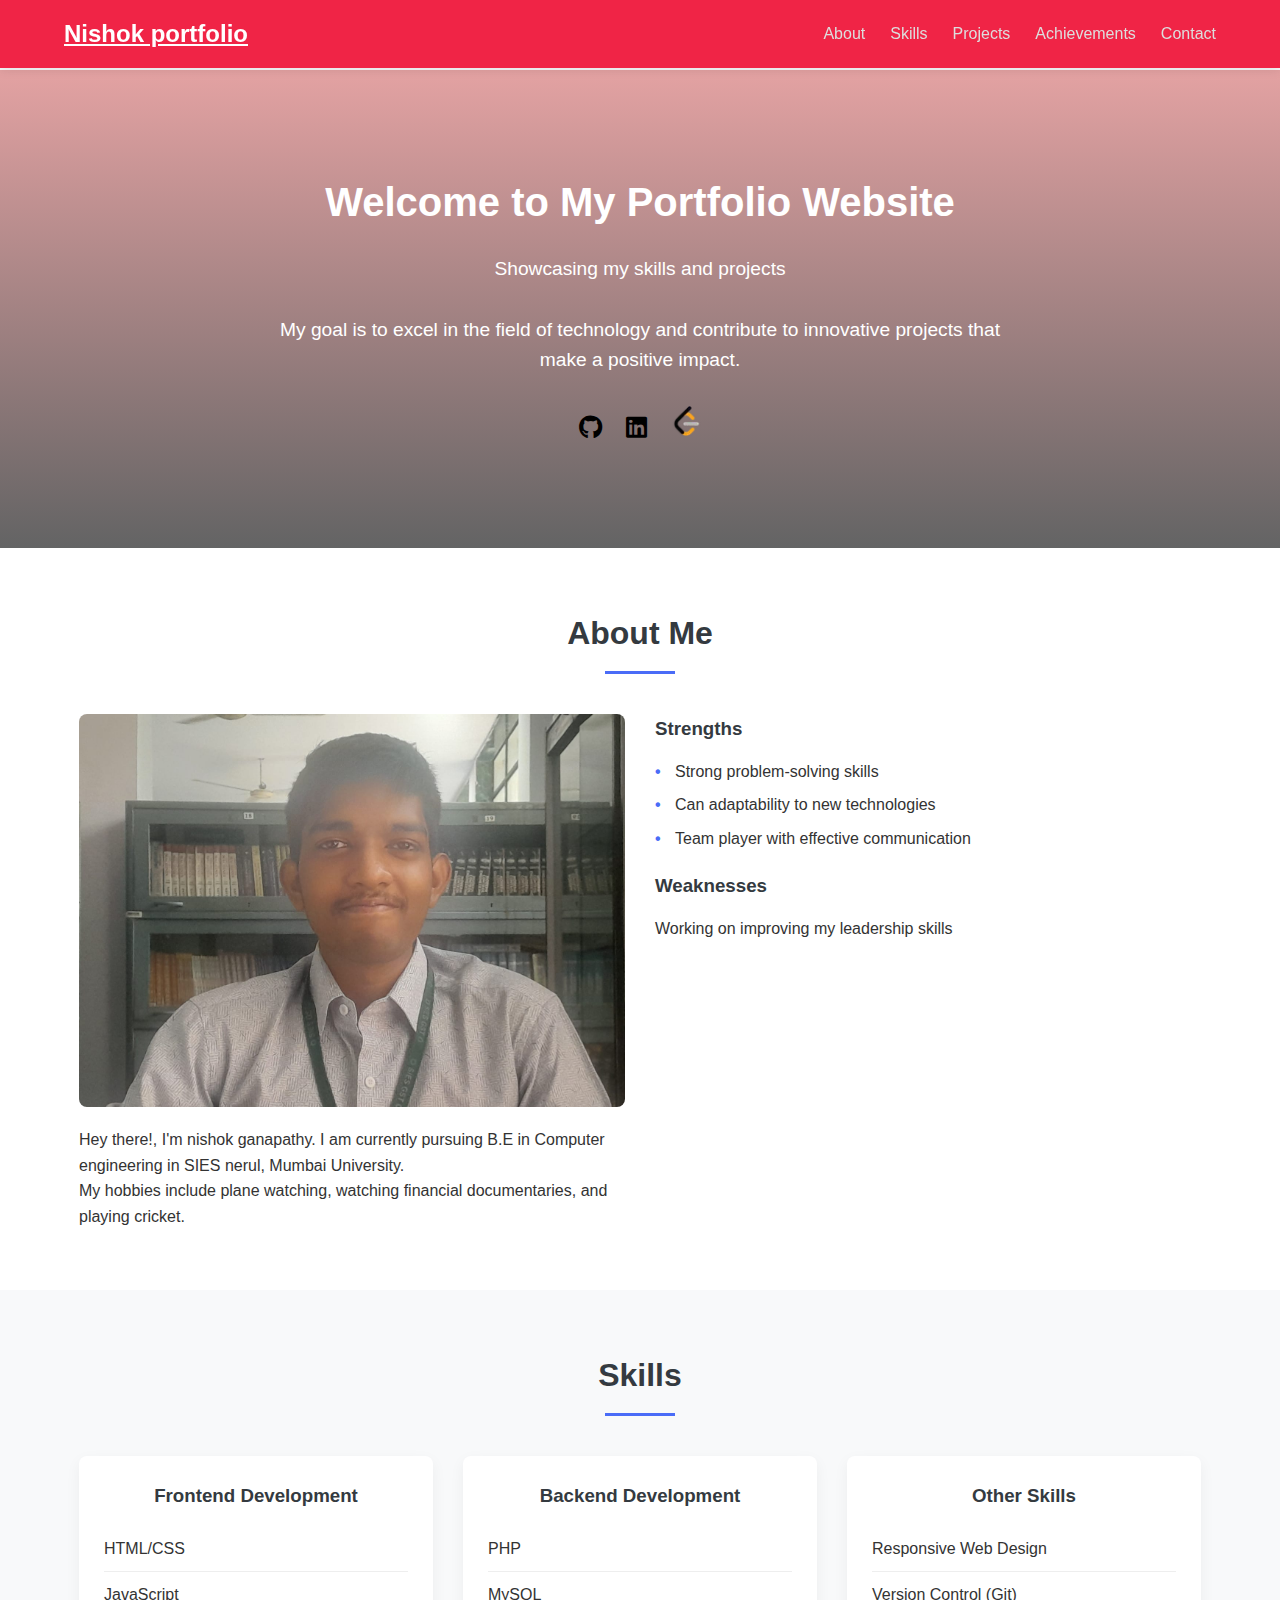
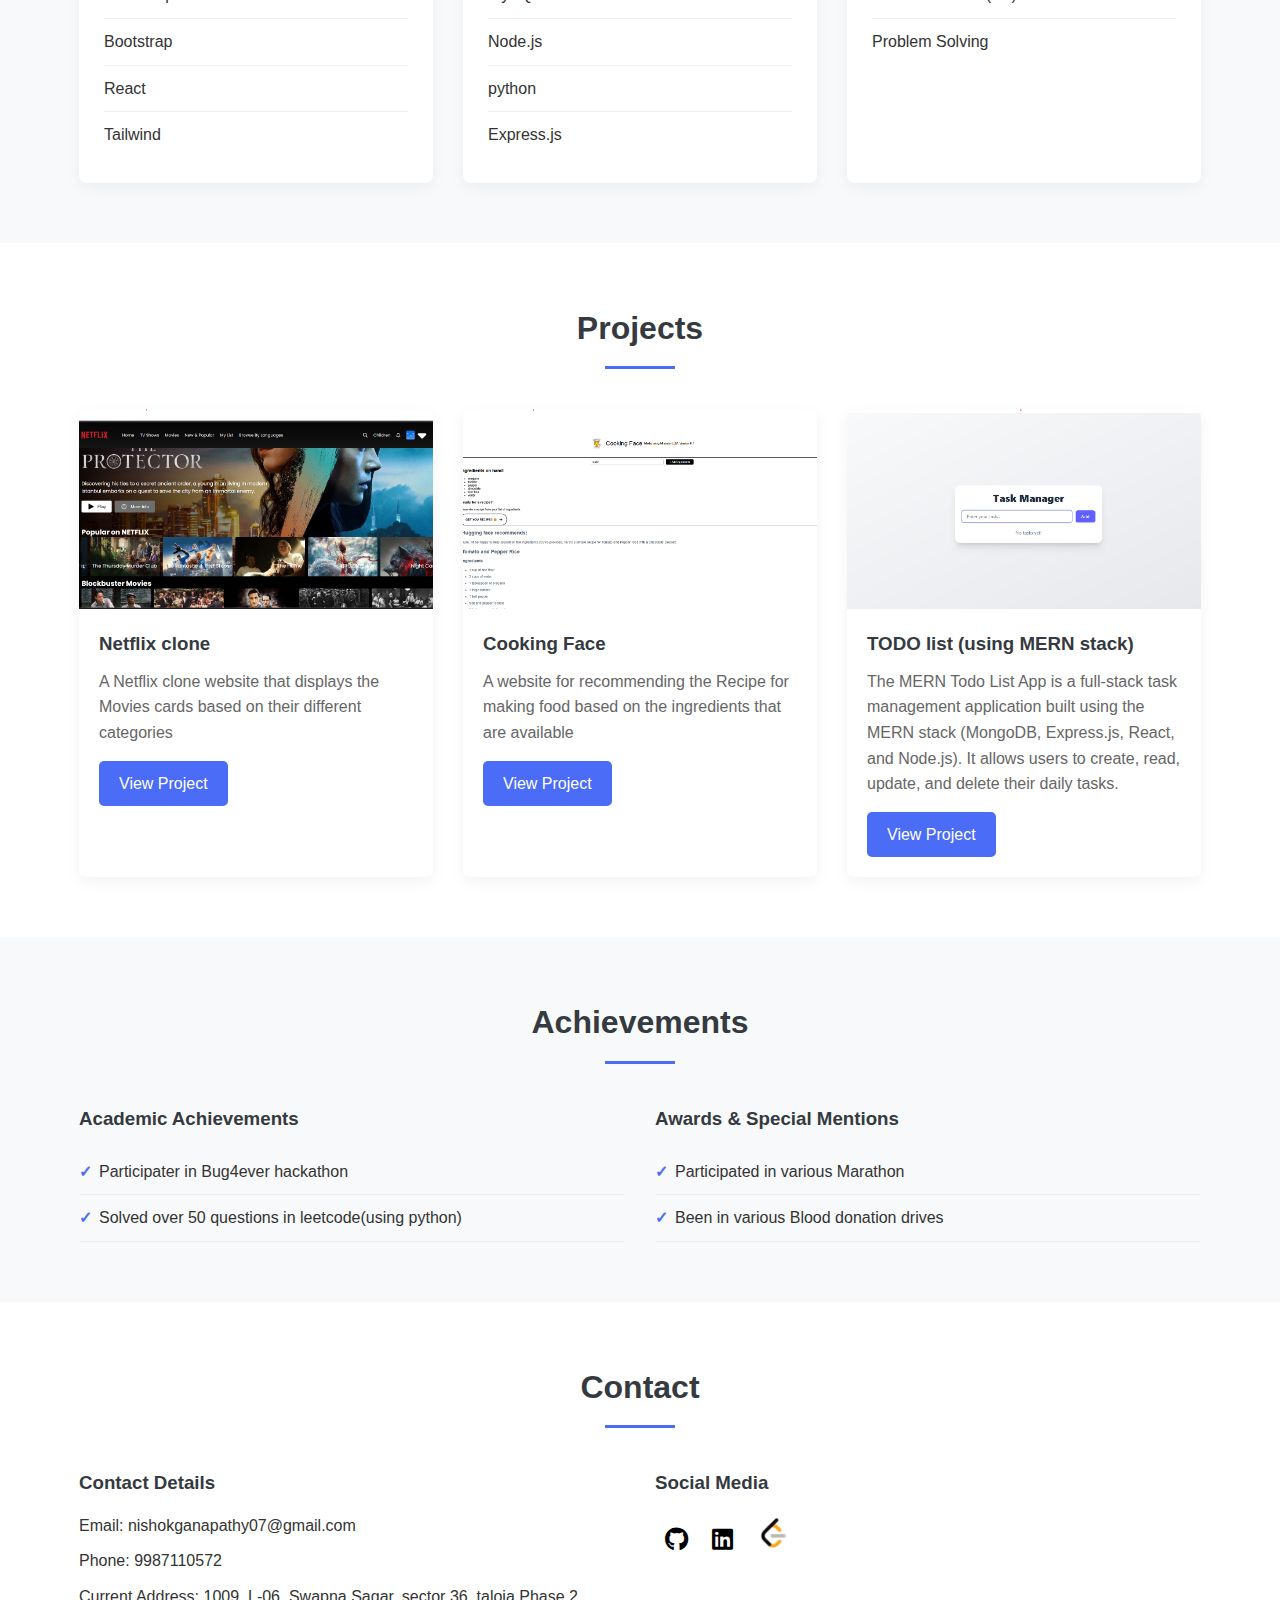
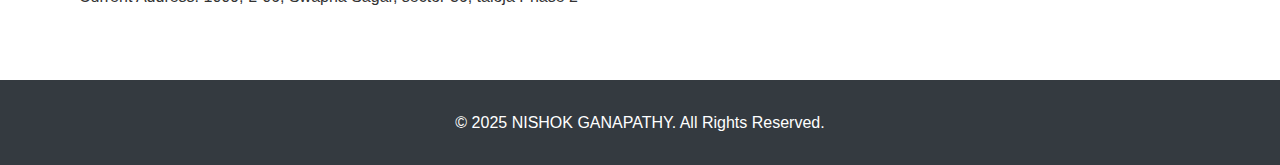
<file: index.html>
<!DOCTYPE html>
<html lang="en">

<head>
    <meta charset="UTF-8">
    <meta name="viewport" content="width=device-width, initial-scale=1.0">
    <title>Nishok's Portfolio website</title>
    <link rel="stylesheet" href="https://cdnjs.cloudflare.com/ajax/libs/font-awesome/6.4.0/css/all.min.css">
    <link rel="stylesheet" href="Homepage.css">
</head>
<body>
    <!-- Header & Navigation -->
    <header>
        <div class="container nav-container">
            <a href="#" class="logo">Nishok portfolio</a>
            <nav>
                <ul class="nav-menu">
                    <li class="nav-item"><a href="#about" class="nav-link">About</a></li>
                    <li class="nav-item"><a href="#skills" class="nav-link">Skills</a></li>
                    <li class="nav-item"><a href="#projects" class="nav-link">Projects</a></li>
                    <li class="nav-item"><a href="#achievements" class="nav-link">Achievements</a></li>
                    <li class="nav-item"><a href="#contact" class="nav-link">Contact</a></li>
                </ul>
                <div class="hamburger">
                    <span class="bar"></span>
                    <span class="bar"></span>
                    <span class="bar"></span>
                </div>
            </nav>
        </div>
    </header>

    <!-- Hero Section -->
    <section class="hero">
        <div class="container hero-content">
            <h1>Welcome to My Portfolio Website</h1>
            <p>Showcasing my skills and projects</p>
            <p>My goal is to excel in the field of technology and contribute to innovative projects that make a positive impact.</p>
            <div class="social-icons">
                <a href="https://github.com/GITSHOK" target="_blank"><i class="fab fa-github"></i></a>
                <a href="https://www.linkedin.com/in/nishok-ganapathy-92a6b1314/" target="_blank"><i class="fab fa-linkedin"></i></a>
                <a href="#"><img class="leetcode-icon" src="images/leetcode-icon.webp" alt=""></a>
            </div>
        </div>
    </section>

    <!-- Main Content -->
    <main>
        <!-- About Section -->
        <section id="about" class="section bg-light">
            <div class="container">
                <div class="section-title">
                    <h2>About Me</h2>
                </div>
                <div class="about-content">
                    <div class="about-text">
                        <div class="about-img">
                            <img src="images/profile-photo-nishok.jpg" alt="Professional Photo">
                        </div>
                        <p>Hey there!, I'm nishok ganapathy. I am currently pursuing B.E in Computer engineering in SIES nerul, Mumbai University.</p>
                        <p>My hobbies include plane watching, watching financial documentaries, and playing cricket.</p>
                    </div>
                    <div class="about-details">
                        <h3>Strengths</h3>
                        <ul>
                            <li>Strong problem-solving skills</li>
                            <li>Can adaptability to new technologies</li>
                            <li>Team player with effective communication</li>
                        </ul>
                        <h3>Weaknesses</h3>
                        <p>Working on improving my leadership skills</p>
                    </div>
                </div>
            </div>
        </section>

        <!-- Skills Section -->
        <section id="skills" class="section">
            <div class="container">
                <div class="section-title">
                    <h2>Skills</h2>
                </div>
                <div class="skills-container">
                    <div class="skill-category">
                        <h3>Frontend Development</h3>
                        <ul>
                            <li>HTML/CSS</li>
                            <li>JavaScript</li>
                            <li>Bootstrap</li>
                            <li>React</li>
                            <li>Tailwind</li>
                        </ul>
                    </div>
                    <div class="skill-category">
                        <h3>Backend Development</h3>
                        <ul>
                            <li>PHP</li>
                            <li>MySQL</li>
                            <li>Node.js</li>
                            <li>python</li>
                            <li>Express.js</li>
                        </ul>
                    </div>
                    <div class="skill-category">
                        <h3>Other Skills</h3>
                        <ul>
                            <li>Responsive Web Design</li>
                            <li>Version Control (Git)</li>
                            <li>Problem Solving</li>
                        </ul>
                    </div>
                </div>
            </div>
        </section>

        <!-- Projects Section -->
        <section id="projects" class="section bg-light">
            <div class="container">
                <div class="section-title">
                    <h2>Projects</h2>
                </div>
                <div class="projects-container">
                    <div class="project-card">
                        <div class="project-img">
                            <img src="images/netflix-clone.png" alt="Project 1">
                        </div>
                        <div class="project-content">
                            <h3>Netflix clone</h3>
                            <p>A Netflix clone website that displays the Movies cards based on their different categories</p>
                            <a href="https://netflix-clone-vercel-git-main-nishok-ganapathys-projects.vercel.app/" target="_blank" class="btn">View Project</a>
                        </div>
                    </div>
                    <div class="project-card">
                        <div class="project-img">
                            <img src="images/cooking-face.png" alt="Project 2">
                        </div>
                        <div class="project-content">
                            <h3>Cooking Face</h3>
                            <p>A website for recommending the Recipe for making food based on the ingredients that are available</p>
                            <a href="https://cooking-face.vercel.app/" target="_blank" class="btn">View Project</a>
                        </div>
                    </div>
                    <div class="project-card">
                        <div class="project-img">
                            <img src="images/TODO-LIST.png" alt="Project 3">
                        </div>
                        <div class="project-content">
                            <h3>TODO list (using MERN stack)</h3>
                            <p>The MERN Todo List App is a full-stack task management application built using the MERN stack (MongoDB, Express.js, React, and
Node.js). It allows users to create, read, update, and delete their daily tasks.
</p>
                            <abbr title="ISSUES IN DEPLOYMENT! PROJECT UNAVAILABLE"><a href="#" class="btn">View Project</a></abbr>
                        </div>
                    </div>
                </div>
            </div>
        </section>

        <!-- Achievements Section -->
        <section id="achievements" class="section">
            <div class="container">
                <div class="section-title">
                    <h2>Achievements</h2>
                </div>
                <div class="achievements-container">
                    <div class="achievement-category">
                        <h3>Academic Achievements</h3>
                        <ul>
                            <li>Participater in Bug4ever hackathon</li>
                            <li>Solved over 50 questions in leetcode(using python)</li>
                        </ul>
                    </div>
                    <div class="achievement-category">
                        <h3>Awards & Special Mentions</h3>
                        <ul>
                            <li>Participated in various Marathon</li>
                            <li>Been in various Blood donation drives</li>
                        </ul>
                    </div>
                </div>
            </div>
        </section>

        <section id="contact" class="section bg-light">
            <div class="container">
                <div class="section-title">
                    <h2>Contact</h2>
                </div>
                <div class="contact-container">
                    <div class="contact-info">
                        <h3>Contact Details</h3>
                        <p>Email: nishokganapathy07@gmail.com</p>
                        <p>Phone: 9987110572</p>
                        <p>Current Address: 1009, L-06, Swapna Sagar, sector 36, taloja Phase 2</p>
                    </div>
                    <div class="contact-social">
                        <h3>Social Media</h3>
                        <div class="social-icons">
                            <a href="https://github.com/GITSHOK" target="_blank"><i class="fab fa-github"></i></a>
                            <a href="https://www.linkedin.com/in/nishok-ganapathy-92a6b1314/"><i class="fab fa-linkedin"></i></a>
                            <a href="https://leetcode.com/u/NISHOK_GANAPATHY/"><img class="leetcode-icon" src="images/leetcode-icon.webp" alt=""></a>
                        </div>
                    </div>
                </div>
            </div>
        </section>
    </main>

    <!-- Footer Section -->
    <footer>
        <div class="container">
            <p>&copy; 2025 NISHOK GANAPATHY. All Rights Reserved.</p>
        </div>
    </footer>

    <script src="Homepage.js">

    </script>
</body>

</html>
</file>
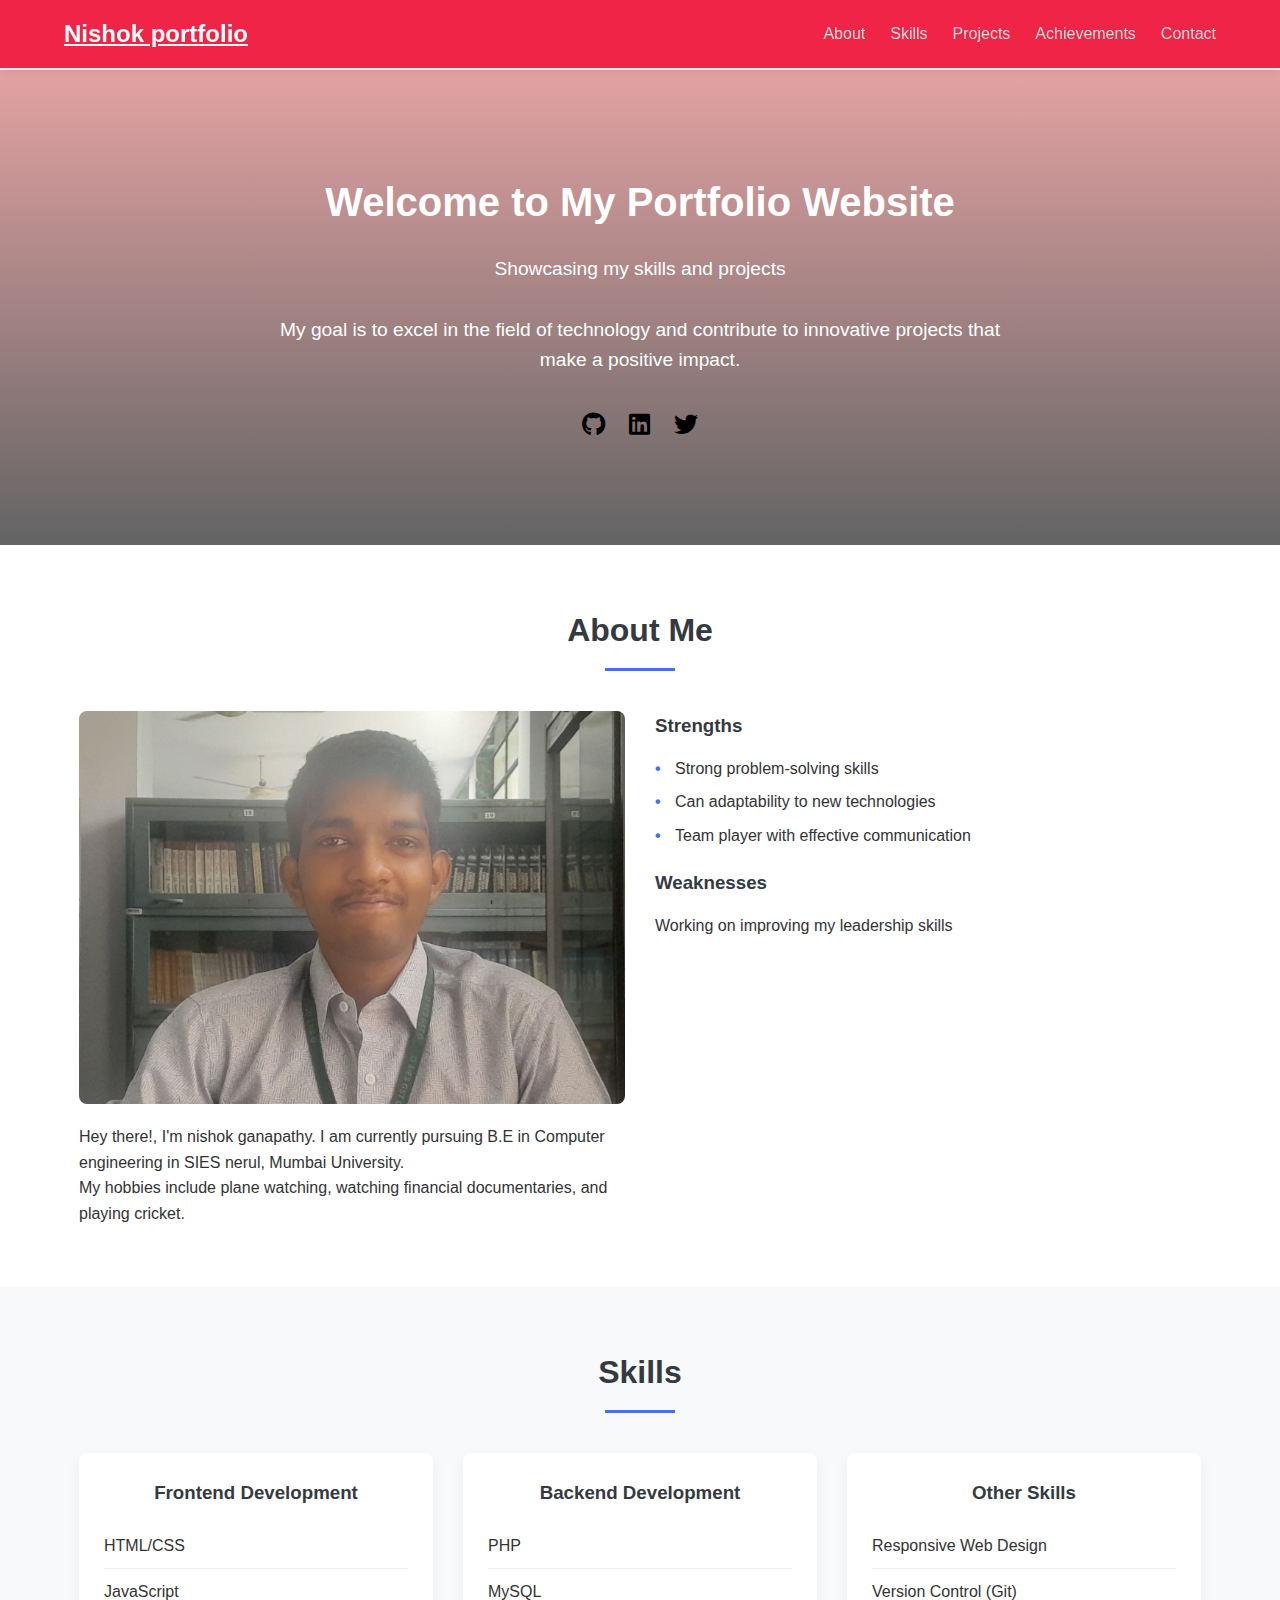
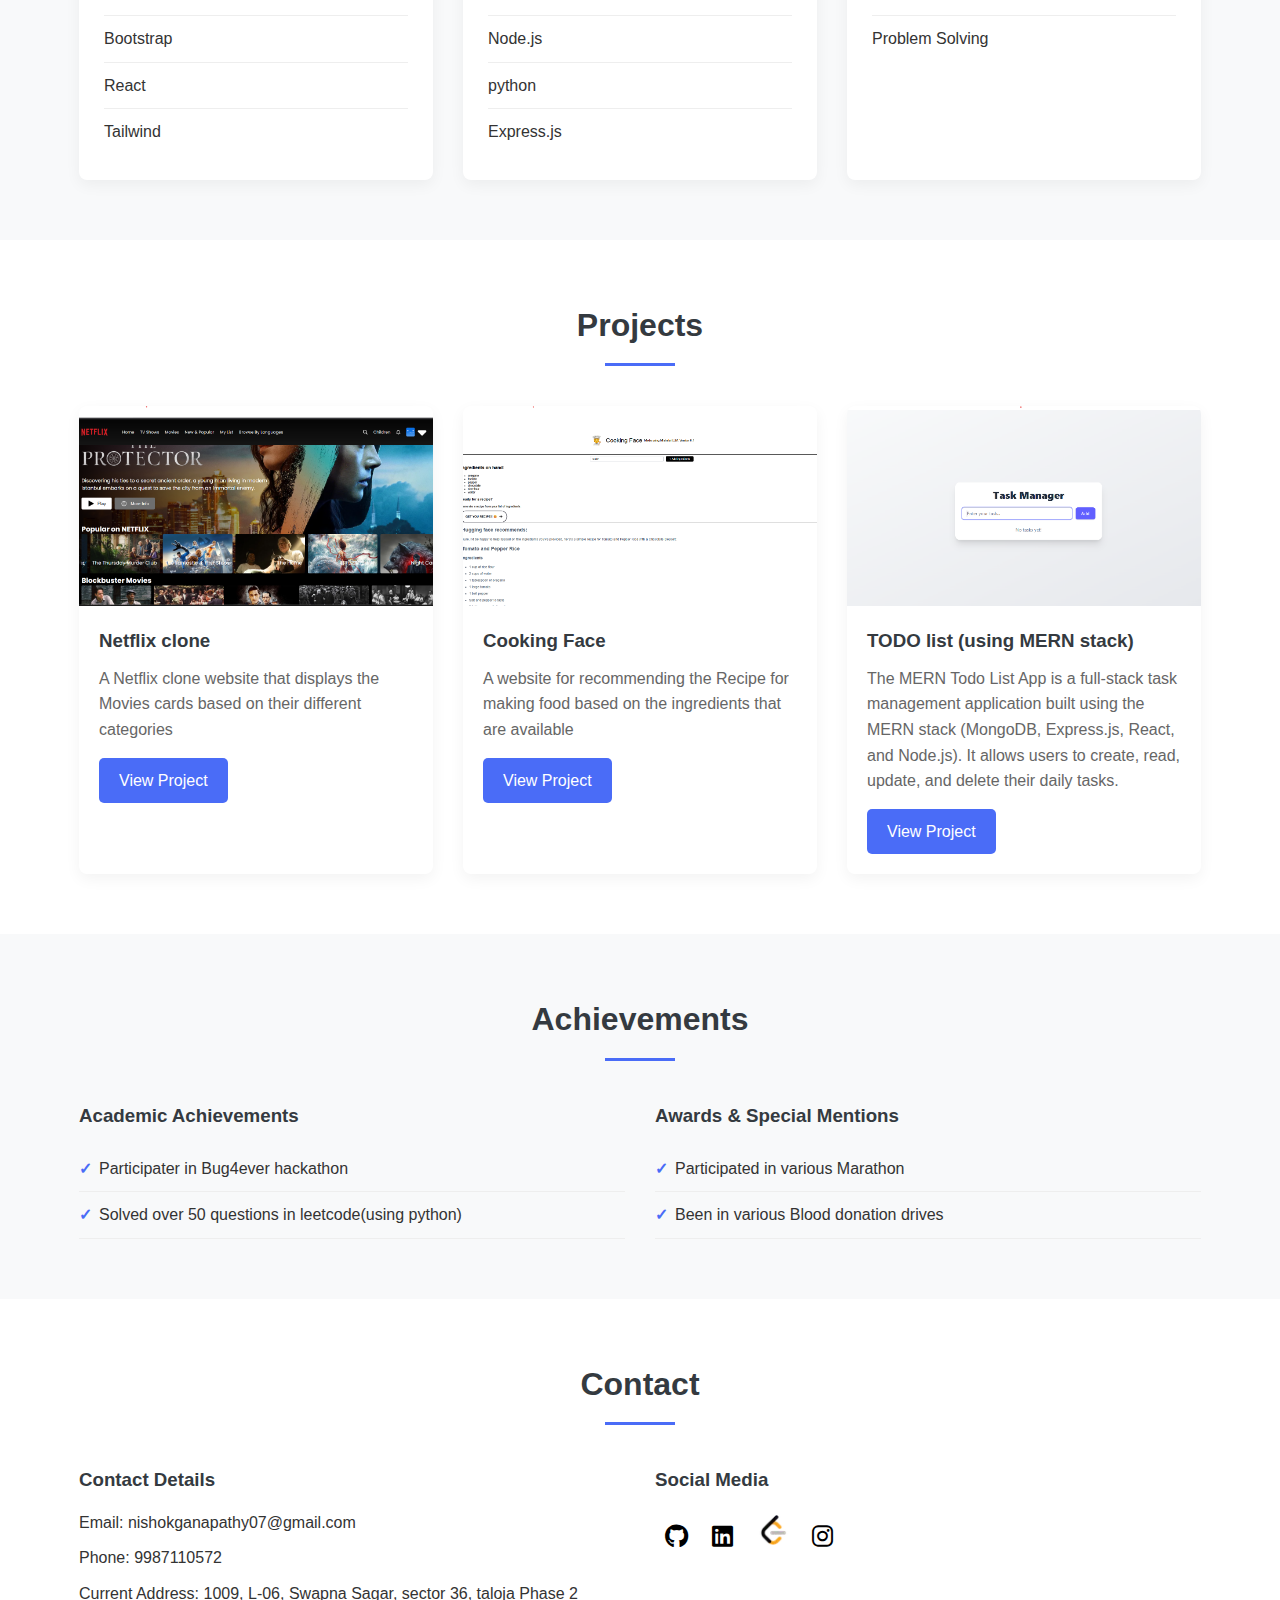
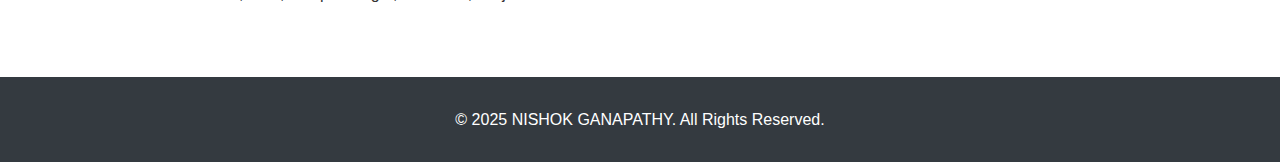
<file: Homepage.html>
<!DOCTYPE html>
<html lang="en">

<head>
    <meta charset="UTF-8">
    <meta name="viewport" content="width=device-width, initial-scale=1.0">
    <title>Nishok's Portfolio website</title>
    <link rel="stylesheet" href="https://cdnjs.cloudflare.com/ajax/libs/font-awesome/6.4.0/css/all.min.css">
    <link rel="stylesheet" href="Homepage.css">
</head>
<body>
    <!-- Header & Navigation -->
    <header>
        <div class="container nav-container">
            <a href="#" class="logo">Nishok portfolio</a>
            <nav>
                <ul class="nav-menu">
                    <li class="nav-item"><a href="#about" class="nav-link">About</a></li>
                    <li class="nav-item"><a href="#skills" class="nav-link">Skills</a></li>
                    <li class="nav-item"><a href="#projects" class="nav-link">Projects</a></li>
                    <li class="nav-item"><a href="#achievements" class="nav-link">Achievements</a></li>
                    <li class="nav-item"><a href="#contact" class="nav-link">Contact</a></li>
                </ul>
                <div class="hamburger">
                    <span class="bar"></span>
                    <span class="bar"></span>
                    <span class="bar"></span>
                </div>
            </nav>
        </div>
    </header>

    <!-- Hero Section -->
    <section class="hero">
        <div class="container hero-content">
            <h1>Welcome to My Portfolio Website</h1>
            <p>Showcasing my skills and projects</p>
            <p>My goal is to excel in the field of technology and contribute to innovative projects that make a positive impact.</p>
            <div class="social-icons">
                <a href="https://github.com/yourusername" target="_blank"><i class="fab fa-github"></i></a>
                <a href="#"><i class="fab fa-linkedin"></i></a>
                <a href="#"><i class="fab fa-twitter"></i></a>
            </div>
        </div>
    </section>

    <!-- Main Content -->
    <main>
        <!-- About Section -->
        <section id="about" class="section bg-light">
            <div class="container">
                <div class="section-title">
                    <h2>About Me</h2>
                </div>
                <div class="about-content">
                    <div class="about-text">
                        <div class="about-img">
                            <img src="images/profile-photo-nishok.jpg" alt="Professional Photo">
                        </div>
                        <p>Hey there!, I'm nishok ganapathy. I am currently pursuing B.E in Computer engineering in SIES nerul, Mumbai University.</p>
                        <p>My hobbies include plane watching, watching financial documentaries, and playing cricket.</p>
                    </div>
                    <div class="about-details">
                        <h3>Strengths</h3>
                        <ul>
                            <li>Strong problem-solving skills</li>
                            <li>Can adaptability to new technologies</li>
                            <li>Team player with effective communication</li>
                        </ul>
                        <h3>Weaknesses</h3>
                        <p>Working on improving my leadership skills</p>
                    </div>
                </div>
            </div>
        </section>

        <!-- Skills Section -->
        <section id="skills" class="section">
            <div class="container">
                <div class="section-title">
                    <h2>Skills</h2>
                </div>
                <div class="skills-container">
                    <div class="skill-category">
                        <h3>Frontend Development</h3>
                        <ul>
                            <li>HTML/CSS</li>
                            <li>JavaScript</li>
                            <li>Bootstrap</li>
                            <li>React</li>
                            <li>Tailwind</li>
                        </ul>
                    </div>
                    <div class="skill-category">
                        <h3>Backend Development</h3>
                        <ul>
                            <li>PHP</li>
                            <li>MySQL</li>
                            <li>Node.js</li>
                            <li>python</li>
                            <li>Express.js</li>
                        </ul>
                    </div>
                    <div class="skill-category">
                        <h3>Other Skills</h3>
                        <ul>
                            <li>Responsive Web Design</li>
                            <li>Version Control (Git)</li>
                            <li>Problem Solving</li>
                        </ul>
                    </div>
                </div>
            </div>
        </section>

        <!-- Projects Section -->
        <section id="projects" class="section bg-light">
            <div class="container">
                <div class="section-title">
                    <h2>Projects</h2>
                </div>
                <div class="projects-container">
                    <div class="project-card">
                        <div class="project-img">
                            <img src="images/netflix-clone.png" alt="Project 1">
                        </div>
                        <div class="project-content">
                            <h3>Netflix clone</h3>
                            <p>A Netflix clone website that displays the Movies cards based on their different categories</p>
                            <a href="https://netflix-clone-vercel-git-main-nishok-ganapathys-projects.vercel.app/" target="_blank" class="btn">View Project</a>
                        </div>
                    </div>
                    <div class="project-card">
                        <div class="project-img">
                            <img src="images/cooking-face.png" alt="Project 2">
                        </div>
                        <div class="project-content">
                            <h3>Cooking Face</h3>
                            <p>A website for recommending the Recipe for making food based on the ingredients that are available</p>
                            <a href="https://cooking-face.vercel.app/" target="_blank" class="btn">View Project</a>
                        </div>
                    </div>
                    <div class="project-card">
                        <div class="project-img">
                            <img src="images/TODO-LIST.png" alt="Project 3">
                        </div>
                        <div class="project-content">
                            <h3>TODO list (using MERN stack)</h3>
                            <p>The MERN Todo List App is a full-stack task management application built using the MERN stack (MongoDB, Express.js, React, and
Node.js). It allows users to create, read, update, and delete their daily tasks.
</p>
                            <a href="#" class="btn">View Project</a>
                        </div>
                    </div>
                </div>
            </div>
        </section>

        <!-- Achievements Section -->
        <section id="achievements" class="section">
            <div class="container">
                <div class="section-title">
                    <h2>Achievements</h2>
                </div>
                <div class="achievements-container">
                    <div class="achievement-category">
                        <h3>Academic Achievements</h3>
                        <ul>
                            <li>Participater in Bug4ever hackathon</li>
                            <li>Solved over 50 questions in leetcode(using python)</li>
                        </ul>
                    </div>
                    <div class="achievement-category">
                        <h3>Awards & Special Mentions</h3>
                        <ul>
                            <li>Participated in various Marathon</li>
                            <li>Been in various Blood donation drives</li>
                        </ul>
                    </div>
                </div>
            </div>
        </section>

        <section id="contact" class="section bg-light">
            <div class="container">
                <div class="section-title">
                    <h2>Contact</h2>
                </div>
                <div class="contact-container">
                    <div class="contact-info">
                        <h3>Contact Details</h3>
                        <p>Email: nishokganapathy07@gmail.com</p>
                        <p>Phone: 9987110572</p>
                        <p>Current Address: 1009, L-06, Swapna Sagar, sector 36, taloja Phase 2</p>
                    </div>
                    <div class="contact-social">
                        <h3>Social Media</h3>
                        <div class="social-icons">
                            <a href="https://github.com/GITSHOK" target="_blank"><i class="fab fa-github"></i></a>
                            <a href="#"><i class="fab fa-linkedin"></i></a>
                            <a href="#"><img class="leetcode-icon" src="images/leetcode-icon.webp" alt=""></a>
                            <a href="#"><i class="fab fa-instagram"></i></a>
                        </div>
                    </div>
                </div>
            </div>
        </section>
    </main>

    <!-- Footer Section -->
    <footer>
        <div class="container">
            <p>&copy; 2025 NISHOK GANAPATHY. All Rights Reserved.</p>
        </div>
    </footer>

    <script src="Homepage.js">

    </script>
</body>

</html>
</file>
<file: Homepage.css>
* {
            margin: 0;
            padding: 0;
            box-sizing: border-box;
        }

        body {
            font-family: 'Segoe UI', Tahoma, Geneva, Verdana, sans-serif;
            line-height: 1.6;
            color: #333;
            background-color: #f8f9fa;
            padding-top: 70px;
        }

        .container {
            width: 90%;
            max-width: 1200px;
            margin: 0 auto;
            padding: 0 15px;
        }

        /* Header & Navigation */
        header {
            background-color: rgb(240, 36, 70);
            position: fixed;
            top: 0;
            left: 0;
            width: 100%;
            z-index: 1000;
            box-shadow: 0 2px 10px rgba(0, 0, 0, 0.1);
        }

        .nav-container {
            display: flex;
            justify-content: space-between;
            align-items: center;
            padding: 15px 0;
        }

        .logo {
            color: white;
            font-size: 1.5rem;
            font-weight: 600;
        }

        .nav-menu {
            display: flex;
            list-style: none;
        }

        .nav-item {
            margin-left: 25px;
        }

        .nav-link {
            color: #ddd;
            text-decoration: none;
            font-weight: 500;
            transition: color 0.3s;
        }

        .nav-link:hover {
            color: white;
        }

        .hamburger {
            display: none;
            cursor: pointer;
        }

        .bar {
            display: block;
            width: 25px;
            height: 3px;
            margin: 5px auto;
            background-color: white;
            transition: all 0.3s;
        }

        /* Hero Section */
        .hero {
            background: linear-gradient(rgba(214, 104, 104, 0.6), rgba(0, 0, 0, 0.6)), url('https://images.unsplash.com/photo-1517245386807-bb43f82c33c4?ixlib=rb-4.0.3&ixid=M3wxMjA3fDB8MHxwaG90by1wYWdlfHx8fGVufDB8fHx8fA%3D%3D&auto=format&fit=crop&w=1740&q=80') no-repeat center center/cover;
            color: white;
            text-align: center;
            padding: 100px 0;
            margin-bottom: 0;
        }

        .hero-content {
            max-width: 800px;
            margin: 0 auto;
        }

        .hero h1 {
            font-size: 2.5rem;
            margin-bottom: 20px;
        }

        .hero p {
            font-size: 1.2rem;
            margin-bottom: 30px;
        }

        .social-icons {
            margin-top: 20px;
        }

        .social-icons a {
            color: black;
            font-size: 1.5rem;
            margin: 0 10px;
            transition: color 0.3s;
        }

        .social-icons a:hover {
            color: #4a6cf7;
        }

        /* Sections */
        .section {
            padding: 60px 0;
        }

        .bg-light {
            background-color: #fff;
        }

        .section-title {
            text-align: center;
            margin-bottom: 40px;
        }

        .section-title h2 {
            font-size: 2rem;
            color: #343a40;
            position: relative;
            padding-bottom: 15px;
        }

        .section-title h2::after {
            content: '';
            position: absolute;
            bottom: 0;
            left: 50%;
            transform: translateX(-50%);
            width: 70px;
            height: 3px;
            background: #4a6cf7;
        }

        /* About Section */
        .about-content {
            display: flex;
            flex-wrap: wrap;
            gap: 30px;
        }

        .about-text, .about-details {
            flex: 1;
            min-width: 300px;
        }

        .about-img {
            width: 100%;
            border-radius: 8px;
            overflow: hidden;
            margin-bottom: 20px;
        }

        .about-img img {
            width: 100%;
            height: auto;
            display: block;
        }

        .about-details h3 {
            margin-bottom: 15px;
            color: #343a40;
        }

        .about-details ul {
            list-style: none;
            margin-bottom: 20px;
        }

        .about-details li {
            margin-bottom: 8px;
            position: relative;
            padding-left: 20px;
        }

        .about-details li::before {
            content: "•";
            color: #4a6cf7;
            font-weight: bold;
            position: absolute;
            left: 0;
        }

        /* Skills Section */
        .skills-container {
            display: flex;
            flex-wrap: wrap;
            gap: 30px;
        }

        .skill-category {
            flex: 1;
            min-width: 250px;
            background: #fff;
            padding: 25px;
            border-radius: 8px;
            box-shadow: 0 5px 15px rgba(0, 0, 0, 0.05);
        }

        .skill-category h3 {
            margin-bottom: 15px;
            color: #343a40;
            text-align: center;
        }

        .skill-category ul {
            list-style: none;
        }

        .skill-category li {
            padding: 10px 0;
            border-bottom: 1px solid #eee;
        }

        .skill-category li:last-child {
            border-bottom: none;
        }

        /* Projects Section */
        .projects-container {
            display: flex;
            flex-wrap: wrap;
            gap: 30px;
        }

        .project-card {
            flex: 1;
            min-width: 300px;
            background: #fff;
            border-radius: 8px;
            overflow: hidden;
            box-shadow: 0 5px 15px rgba(0, 0, 0, 0.05);
            transition: border 2s;
        }
        .project-card:hover{
            border: 1px solid darkorchid;
        }
        .project-img {
            height: 200px;
            overflow: hidden;
        }

        .project-img img {
            width: 100%;
            height: 100%;
            object-fit: cover;
            transition: transform 0.5s;
        }

        .project-card:hover .project-img img {
            transform: scale(1.3);
        }

        .project-content {
            padding: 20px;
        }

        .project-content h3 {
            margin-bottom: 10px;
            color: #343a40;
        }

        .project-content p {
            color: #666;
            margin-bottom: 15px;
        }

        .btn {
            display: inline-block;
            background: #4a6cf7;
            color: white;
            padding: 10px 20px;
            border-radius: 5px;
            text-decoration: none;
            transition: background 0.3s;
        }

        .btn:hover {
            background: #3b5be3;
        }

        /* Achievements Section */
        .achievements-container {
            display: flex;
            flex-wrap: wrap;
            gap: 30px;
        }

        .achievement-category {
            flex: 1;
            min-width: 250px;
        }

        .achievement-category h3 {
            margin-bottom: 15px;
            color: #343a40;
        }

        .achievement-category ul {
            list-style: none;
        }

        .achievement-category li {
            padding: 10px 0;
            border-bottom: 1px solid #eee;
            position: relative;
            padding-left: 20px;
        }

        .achievement-category li::before {
            content: "✓";
            color: #4a6cf7;
            font-weight: bold;
            position: absolute;
            left: 0;
        }

        /* Contact Section */
        .contact-container {
            display: flex;
            flex-wrap: wrap;
            gap: 30px;
        }

        .contact-info, .contact-social {
            flex: 1;
            min-width: 250px;
        }

        .contact-info h3, .contact-social h3 {
            margin-bottom: 15px;
            color: #343a40;
        }

        .contact-info p {
            margin-bottom: 10px;
        }

        /* Footer */
        footer {
            background-color: #343a40;
            color: #fff;
            padding: 30px 0;
            text-align: center;
        }

        footer p {
            margin-bottom: 0;
        }
        .leetcode-icon{
            width: 30px;
            height: 30px;
        }
        /* Responsive Design */
        @media (max-width: 768px) {
            .hamburger {
                display: block;
            }

            .hamburger.active .bar:nth-child(2) {
                opacity: 0;
            }

            .hamburger.active .bar:nth-child(1) {
                transform: translateY(8px) rotate(45deg);
            }

            .hamburger.active .bar:nth-child(3) {
                transform: translateY(-8px) rotate(-45deg);
            }

            .nav-menu {
                position: fixed;
                left: -100%;
                top: 70px;
                gap: 0;
                flex-direction: column;
                background-color: #343a40;
                width: 100%;
                text-align: center;
                transition: 0.3s;
                padding: 20px 0;
            }

            .nav-item {
                margin: 15px 0;
            }

            .nav-menu.active {
                left: 0;
            }

            .hero h1 {
                font-size: 2rem;
            }

            .hero p {
                font-size: 1rem;
            }
        }
</file>
